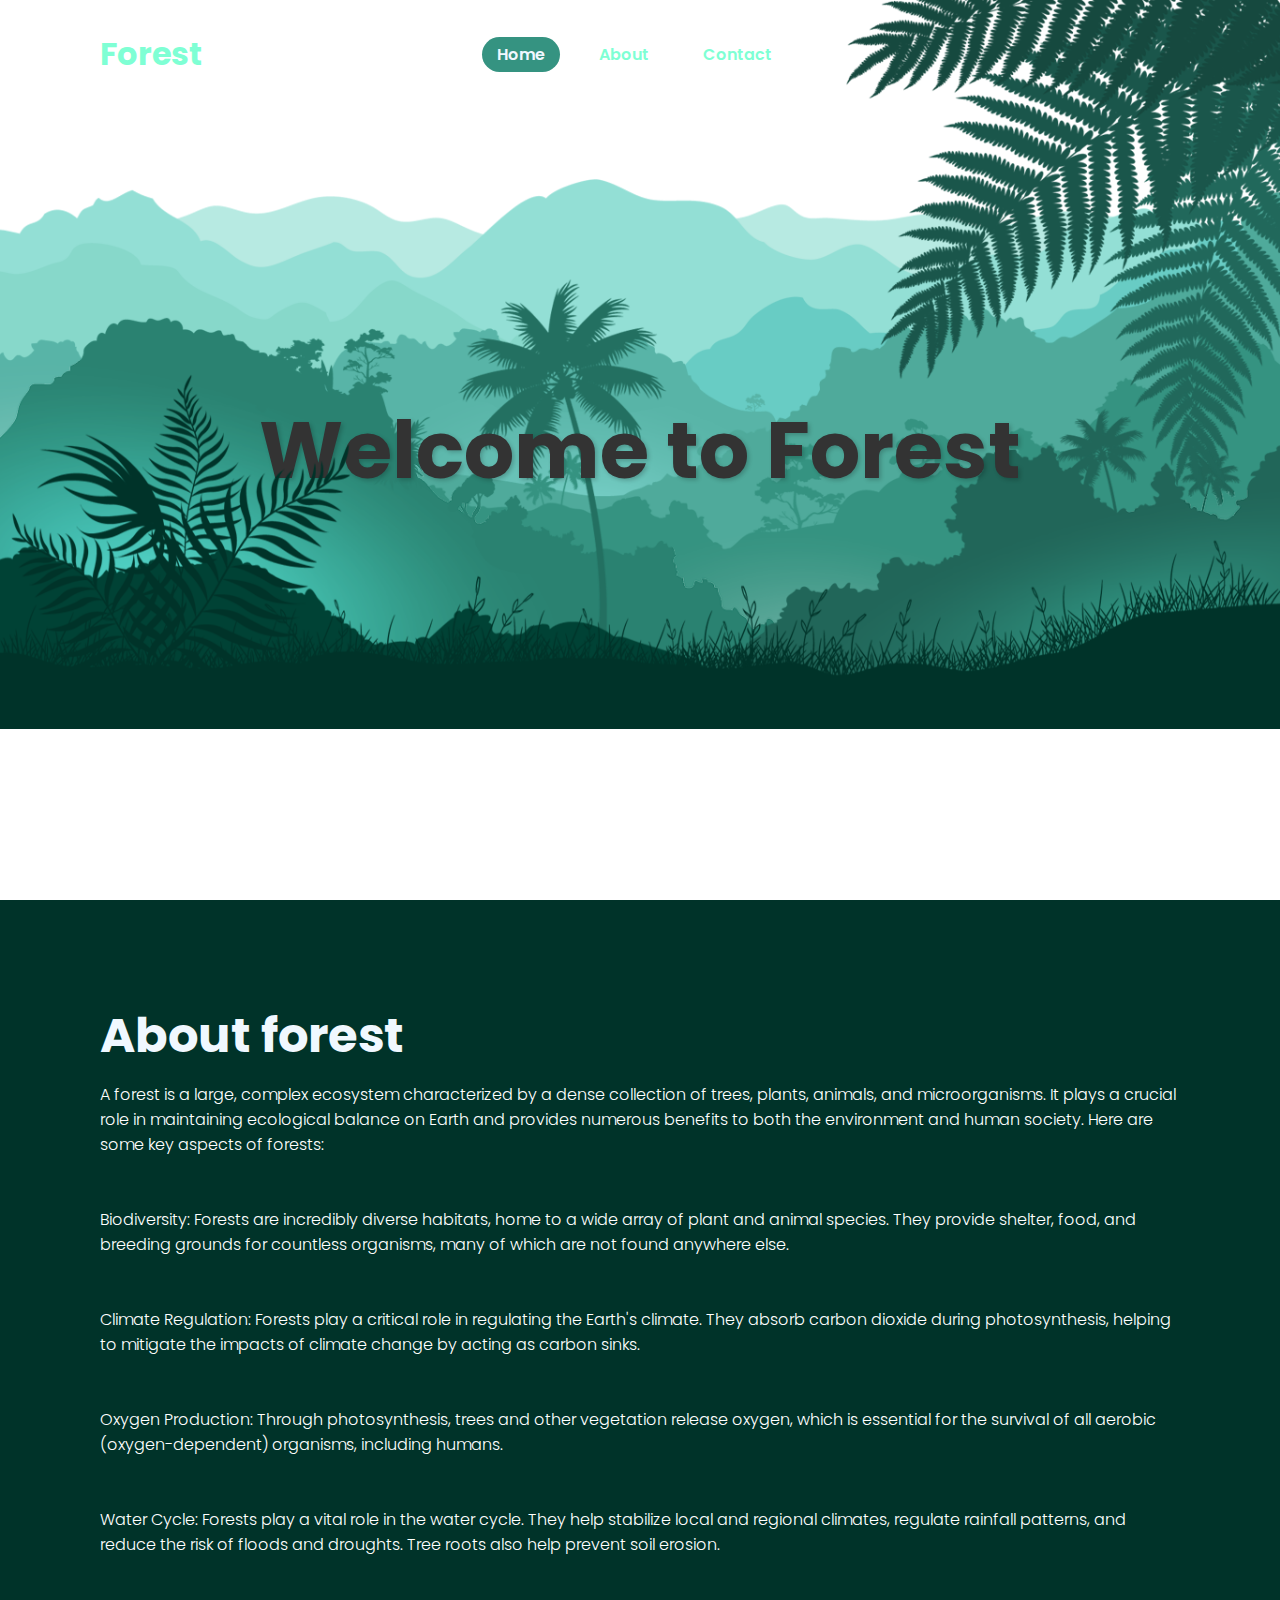
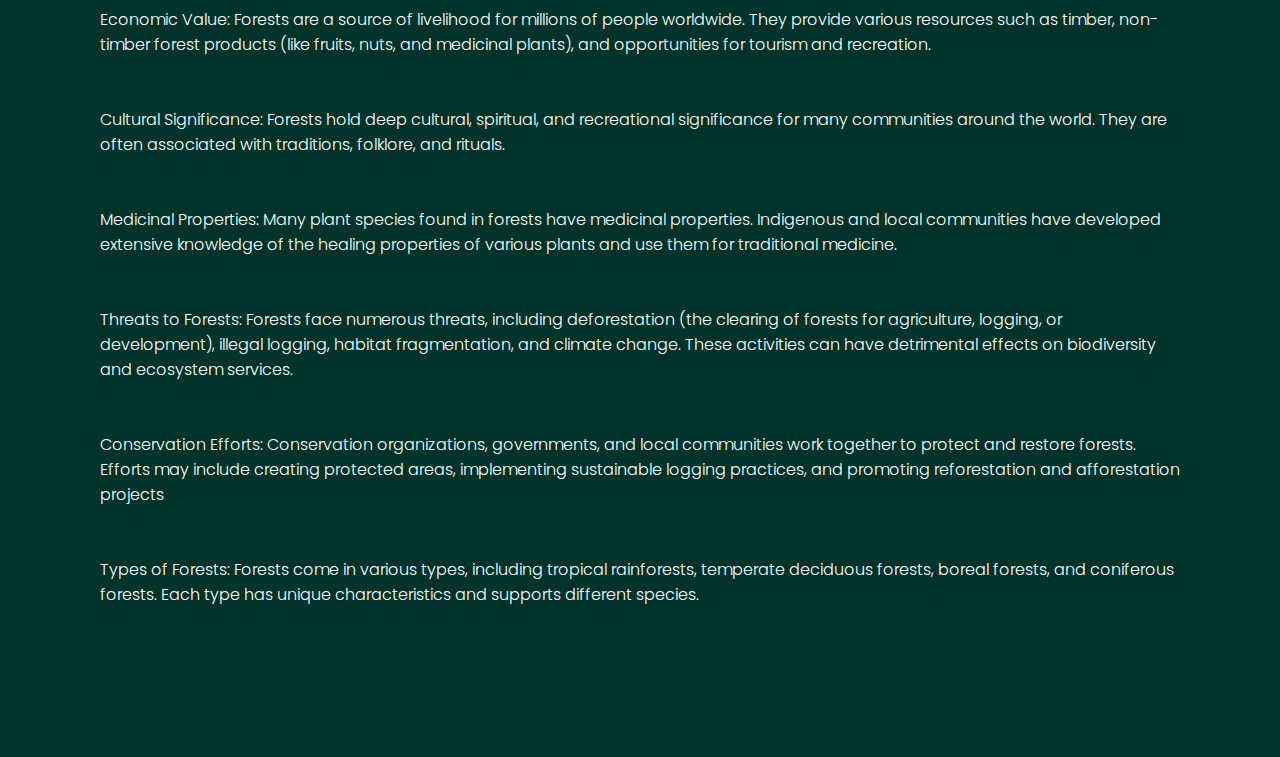
<file: index.html>
<!DOCTYPE html>
<html lang="en">

<head>
    <meta charset="UTF-8"> 
    <meta http-equiv="X-UA-Compatible" content="IE=edge">
    <meta name="viewport" content="width=device-width, initial-scale=1.0">
    <title>Parallax Scrolling Website | Codehal</title>
    <link rel="stylesheet" href="style.css">
</head>

<body>
    <header>
        <h2 class="logo">Forest</h2>
        <nav class="navigation">
            <a href="#" class="active">Home</a>
            <a herf="#">About</a>
            <a href="contact.html">Contact</a>
        </nav>
    </header>

    <section class="parallax">
        
        <img src="hill1.png" id="hill1">
        <img src="hill2.png" id="hill2">
        <img src="hill3.png" id="hill3">
        <img src="hill4.png" id="hill4">
        <img src="hill5.png" id="hill5">
        <img src="tree.png" id="tree">
        <h2 id ="text">Welcome to Forest</h2>
        <img src="leaf.png" id="leaf">
        <img src="plant.png" id="plant">
    </section>

    <section class="sec">
        <h2>About forest</h2>
        <p> A forest is a large, complex ecosystem characterized by a dense collection of trees, plants, animals, and microorganisms. It plays a crucial role in maintaining ecological balance on Earth and provides numerous benefits to both the environment and human society. Here are some key aspects of forests:</p><br></br>
        <p>Biodiversity: Forests are incredibly diverse habitats, home to a wide array of plant and animal species. They provide shelter, food, and breeding grounds for countless organisms, many of which are not found anywhere else.</p><br></br>
        <p>Climate Regulation: Forests play a critical role in regulating the Earth's climate. They absorb carbon dioxide during photosynthesis, helping to mitigate the impacts of climate change by acting as carbon sinks.</p><br></br>
        <p>Oxygen Production: Through photosynthesis, trees and other vegetation release oxygen, which is essential for the survival of all aerobic (oxygen-dependent) organisms, including humans.</p><br></br>
        <p>Water Cycle: Forests play a vital role in the water cycle. They help stabilize local and regional climates, regulate rainfall patterns, and reduce the risk of floods and droughts. Tree roots also help prevent soil erosion.</p><br></br>
        <p>Economic Value: Forests are a source of livelihood for millions of people worldwide. They provide various resources such as timber, non-timber forest products (like fruits, nuts, and medicinal plants), and opportunities for tourism and recreation.</p><br></br>
        <p>Cultural Significance: Forests hold deep cultural, spiritual, and recreational significance for many communities around the world. They are often associated with traditions, folklore, and rituals.</p><br></br>
        <p>Medicinal Properties: Many plant species found in forests have medicinal properties. Indigenous and local communities have developed extensive knowledge of the healing properties of various plants and use them for traditional medicine.</p><br></br>
        <p>Threats to Forests: Forests face numerous threats, including deforestation (the clearing of forests for agriculture, logging, or development), illegal logging, habitat fragmentation, and climate change. These activities can have detrimental effects on biodiversity and ecosystem services.</p><br></br>
        <p>Conservation Efforts: Conservation organizations, governments, and local communities work together to protect and restore forests. Efforts may include creating protected areas, implementing sustainable logging practices, and promoting reforestation and afforestation projects</p><br></br>
        <p>Types of Forests: Forests come in various types, including tropical rainforests, temperate deciduous forests, boreal forests, and coniferous forests. Each type has unique characteristics and supports different species.</p><br></br>

    </section>

    <script src="script.js"></script>
</body>

</html>
</file>
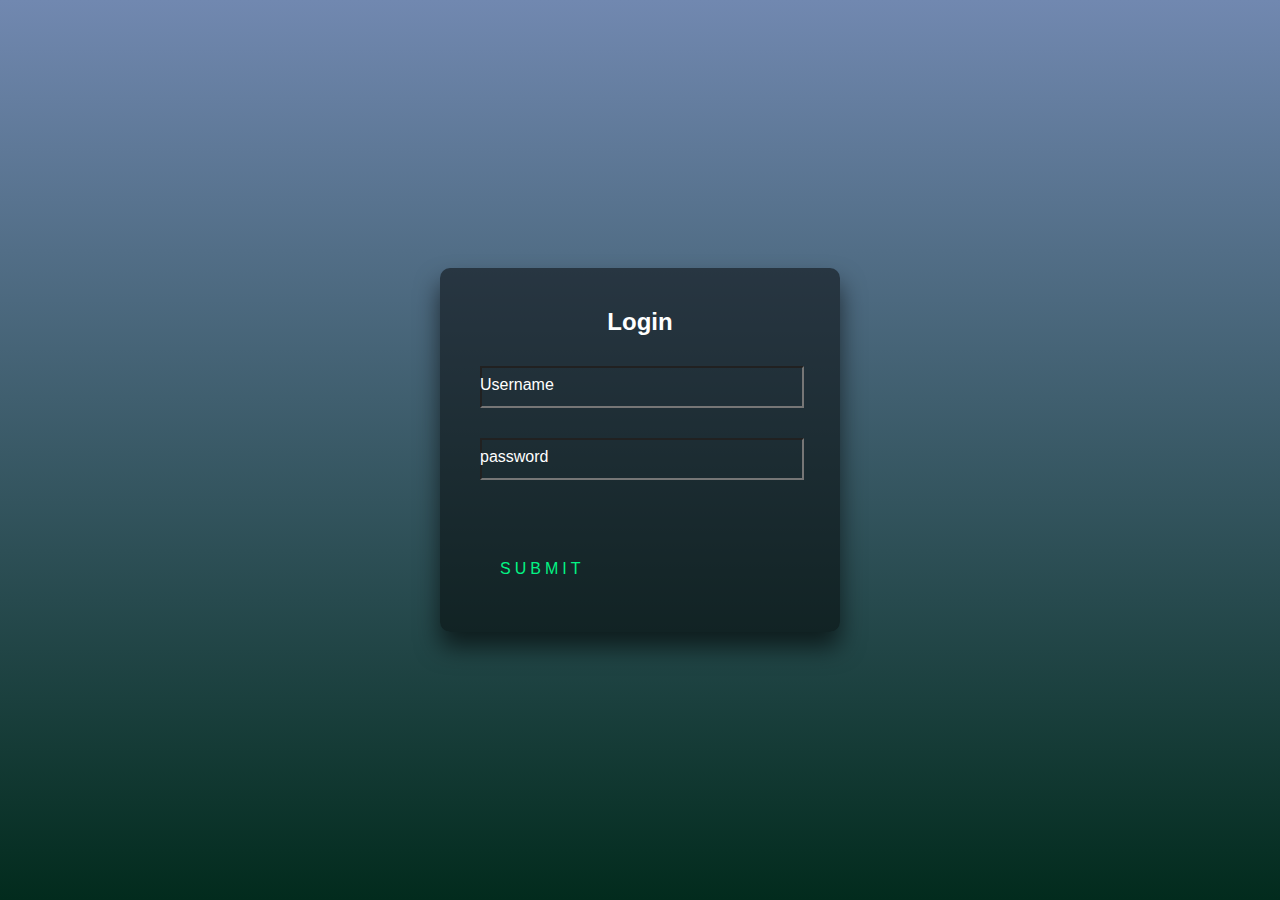
<file: contact.html>
<!DOCTYPE html> 
<html lang="en">

<head>
    <meta charset="UTF-8">
    <meta http-equiv="X-UA-Compatible" content="IE=edge">
    <meta name="viewport" content="width=device-width, initial-scale=1.0">
    <title>Login</title>
   
    <style>
        html {
            height: 100%;
        }
        
        body {
            margin: 0;
            padding: 0;
            font-family: sans-serif;
            background: linear-gradient(#7188b0, #022b1d);
        }
        
        .login-box {
            position: absolute;
            top: 50%;
            left: 50%;
            width: 400px;
            padding: 40px;
            transform: translate(-50%, -50%);
            background: rgba(0, 0, 0, 0.5);
            box-sizing: border-box;
            box-shadow: 0 15px 25px rgba(0, 0, 0, 0.6);
            border-radius: 10px;
        }
        
        .login-box h2 {
            margin: 0 0 30px;
            padding: 0;
            color: #fff;
            text-align: center;
        }
        
        .login-box .user-box {
            position: relative;
        }
        
        .login-box .user-box input {
            width: 100%;
            padding: 10px 0;
            font-size: 16px;
            color: #fff;
            margin-bottom: 30px;
            outline: none;
            background: transparent;
        }
        
        .login-box .user-box label {
            position: absolute;
            top: 0;
            left: 0;
            padding: 10px 0;
            font-size: 16px;
            color: #fff;
            pointer-events: none;
            transition: 0.5s;
        }
        
        .login-box .user-box input:focus~label,
        .login-box .user-box input:valid~label {
            top: -20px;
            left: 0;
            color: #03f484;
            font-size: 12px;
        }
        
        .login-box form a {
            position: relative;
            display: inline-block;
            padding: 10px 20px;
            color: #03f484;
            font-size: 16px;
            text-decoration: none;
            text-transform: uppercase;
            overflow: hidden;
            transition: 0.5s;
            margin-top: 40px;
            letter-spacing: 4px;
        }
        
        .login-box a:hover {
            background: #03f484;
            color: #fff;
            border-radius: 5px;
            box-shadow: 0 0 5px #03f484, 0 0 25px #03f484, 0 0 50px #03f484, 0 0 100px #03f484;
        }
        
        .login-box a span {
            position: absolute;
            display: block;
        }
        
        .login-box a span:nth-child(1) {
            top: 0;
            left: -100%;
            width: 100%;
            height: 2px;
            background: linear-gradient(90deg, transparent, #03f484);
            animation: btn-anim1 1s linear infinite;
        }
        
        @keyframes btn-anim1 {
            0% {
                left: -100%;
            }
            50%,
            100% {
                left: 100%;
            }
        }
        
        .login-box a span:nth-child(2) {
            top: -100%;
            right: 0;
            width: 2px;
            height: 100%;
            background: linear-gradient(180deg, transparent, #03f484);
            animation: btn-anim2 1s linear infinite;
            animation-delay: 0.25s;
        }
        
        @keyframes btn-anim2 {
            0% {
                top: -100%;
            }
            50%,
            100% {
                top: 100%;
            }
        }
        
        .login-box a span:nth-child(3) {
            bottom: 0;
            right: 100%;
            width: 100%;
            height: 2px;
            background: linear-gradient(270deg, transparent, #03f484);
            animation: btn-anim3 1s linear infinite;
            animation-delay: 0.5s;
        }
        
        @keyframes btn-anim3 {
            0% {
                right: -100%;
            }
            50%,
            100% {
                right: 100%;
            }
        }
        
        .login-box a span:nth-child(4) {
            bottom: -100%;
            left: 0;
            width: 2px;
            height: 100%;
            background: linear-gradient(360deg, transparent, #03f484);
            animation: btn-anim4 1s linear infinite;
            animation-delay: 0.75s;
        }
        
        @keyframes btn-anim4 {
            0% {
                bottom: -100%;
            }
            50%,
            100% {
                bottom: 100%;
            }
        }
    </style>
</head>

<body>
    <div class="login-box">
        <h2>Login</h2>
        <form action="">
            <div class="user-box">
                <input type="text" required>
                <label for="">Username</label>
            </div>
            <div class="user-box">
                <input type="password" required>
                <label for="">password</label>
            </div>
            <a href="">
                <span></span>
                <span></span>
                <span></span>
                <span></span>Submit
            </a>
        </form>
    </div>

</body>

</html>
</file>
<file: style.css>
@import url('https://fonts.googleapis.com/css2?family=Poppins:wght@300;400;500;600;700;800;900&display=swap');

* {
    margin: 0;
    padding: 0;
    box-sizing: border-box;
    font-family: 'Poppins', sans-serif;
}
body{
    background: white;
    min-height: 100vh;
    overflow-x: hidden;
}
header{
    position: absolute;
    top: 0;
    left: 0;
    width: 100%;
    padding: 30px 100px;
    display: flex;
    justify-content: flex-start;
    align-items: center;
    z-index: 100;
}
.logo{
    font-size: 2em;
    color: aquamarine;
    pointer-events: none;
    margin-right: 270px;
}
.navigation a{
    text-decoration: none;
    color: aquamarine;
    padding: 6px 15px;
    border-radius: 20px;
    margin: 0 10px;
    font-weight: 600;
}
.navigation a:hover,
.navigation a.active{
    background: #359381;
    color: aliceblue;
}
.parallax{
    position: relative;
    display:flex;
    justify-content: center;
    align-items: center;
    height: 100vh;
}
#text{
    position: absolute;
    font-size: 500%;
    color: #333;
    text-shadow: 2px 2px 4px rgba(0,0,0, .2);
}
.parallax img{
    position: absolute;
    top: 0;
    left: 0;
    width: 100%;
    pointer-events: none;
}
.sec{
    position: relative;
    background: #003329;
    padding: 100px;
}
.sec h2{
    font-size: 3em;
    color: aliceblue;
    margin-bottom: 10px;
}
.sec p{
    font-size: 1em;
    color: white;
    font-weight: 300;
}
</file>
